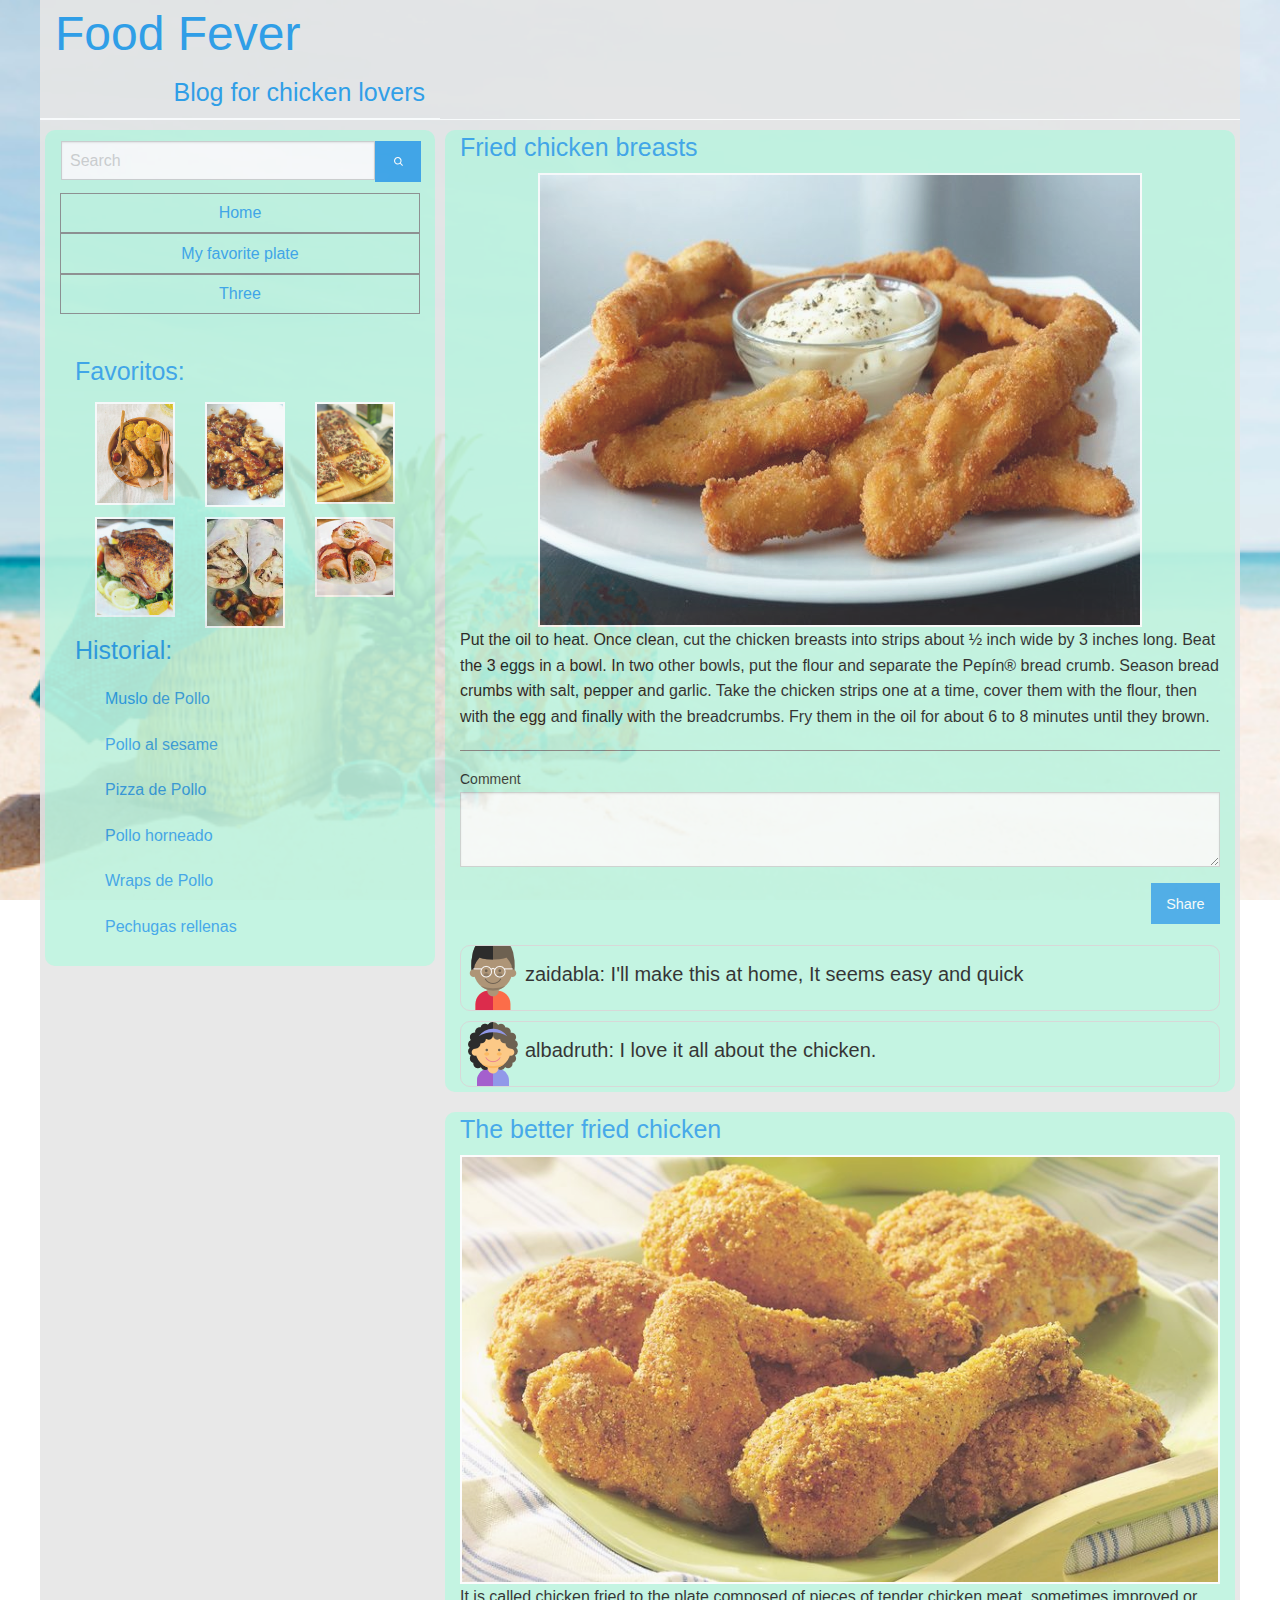
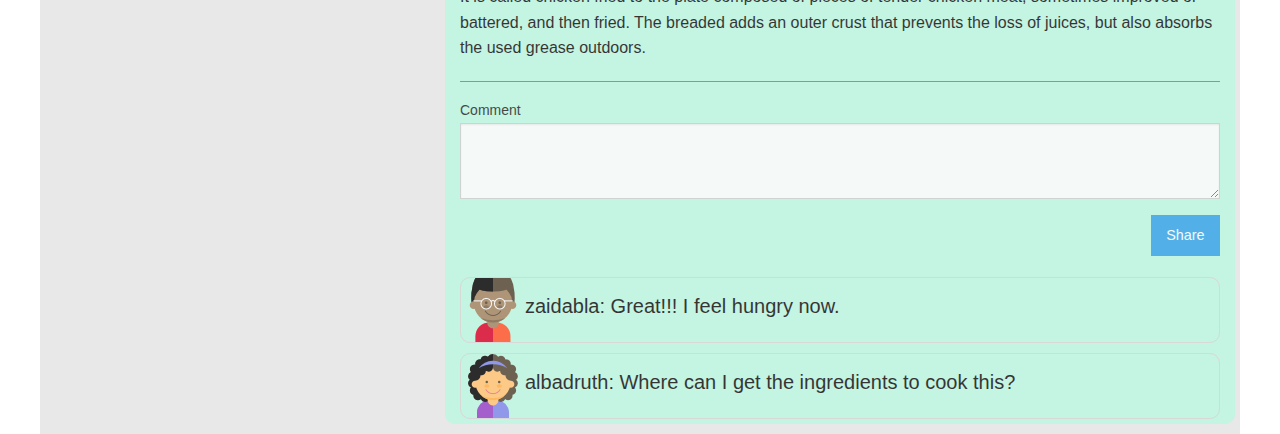
<file: Foundation - Blog Gastronomico/index.html>
<!doctype html>
<html class="no-js" lang="en" dir="ltr">
  <head>
    <meta charset="utf-8">
    <meta http-equiv="x-ua-compatible" content="ie=edge">
    <meta name="viewport" content="width=device-width, initial-scale=1.0">
    <title>Food Lover</title>
    <link rel="stylesheet" href="css/foundation.min.css">
    <link rel="stylesheet" href="css/app.css">

  <style>
    body{

      background:url(imagenes/blue.png) no-repeat center center fixed;
      -webkit-background-size:cover;
      -moz-background-size:cover;
      -o-background-size:cover;
      background-size: cover;

        }
  </style>
</head>

<body>

    <!-- HEADER CON EL NOMBRE Y EL ESLOGAN -->
    <header>
    <div class="row">
      <div class="medium-12 large-4 column hide-for-small-only">
          <h1>Food Fever</h1>
          <h4 class="float-right">Blog for chicken lovers</h4>

      </div>
    </div>
</header>

<!-- ROW QUE ABARCA EL ASIDE Y EL SECTION -->
    <div class="row">
      <!-- ASIDE DE 4 COLUMNAS -->

      <div class="medium-12 large-4 column">
      <aside class="lado hide-for-small-only">
        <div class="row">
                    <div class="medium-12 large-12 column" style="background-color: #BAF5DF" id="content">
        <!-- MENU VERTICAL-->
          <div class="menu">
            
            <div class="input-group searchbar">
              <input type="search" name="search" placeholder="Search" class="search-form">
  <div class="input-group-button">
    
    <button class="button search"><svg width="100" height="100" viewBox="0 0 100 100">
  <path fill="#FFF" fill-rule="evenodd" d="M42.117,12.246 C50.1209,12.246 57.797,15.4257 63.453,21.0858 C69.1132,26.742 72.2928,34.4178 72.2928,42.4218 C72.2928,50.4258 69.1131,58.1018 63.453,63.7578 C57.7968,69.418 50.121,72.5976 42.117,72.5976 C34.1131,72.5976 26.437,69.4179 20.781,63.7578 C15.1208,58.1016 11.9412,50.4258 11.9412,42.4218 C11.9412,34.4178 15.1209,26.7418 20.781,21.0858 C26.4372,15.4256 34.113,12.246 42.117,12.246 L42.117,12.246 Z M76.0828827,67.3362833 C82.3527829,58.7859894 85.2617455,48.0434678 83.9173,37.22271 C82.0618,22.28871 72.3743,9.47671 58.5153,3.61771 L58.51139,3.61771 C53.32389,1.41851 47.74139,0.28961 42.10539,0.29741 L42.117,0.305 C29.058,0.30891 16.742,6.3675 8.769001,16.707 C0.7924008,27.047 -1.933999,40.5 1.382301,53.129 C4.698701,65.758 13.6833,76.137 25.7103,81.223 L25.7103,81.22691 C39.5733,87.08631 55.5113,85.10191 67.5153,76.02771 C67.5852345,75.9748392 67.6549736,75.9217748 67.724517,75.8685177 L91.555,99.6990032 L100.0003,91.253703 L76.0828827,67.3362833 Z"/>
</svg>
</button>
  </div>
  
</div>
             <ul class="vertical menu">
                <li><a href="#">Home</a></li>
                <li><a href="#">My favorite plate</a></li>
                <li><a href="#">Three</a></li>
            </ul>
          </div>
        <!-- SECCION DE FAVORITOS -->
          <div class="medium-12 large-12 column" style="background-color: #BAF5DF">
            <h4>Favoritos: </h4>

              <div class="medium-4 large-4 column"><img src="imagenes/muslodepollo.jpg"></div>
              <div class="medium-4 large-4 column"><img src="imagenes/polloalsesame.jpg"></div>
              <div class="medium-4 large-4 column"><img src="imagenes/pizzadepollo.jpg"></div>
          </div>

          <div class="medium-12 large-12 column" style="background-color: #BAF5DF">
            <div class="medium-4 large-4 column"><img src="imagenes/pollohorneado.jpg"></div>
            <div class="medium-4 large-4 column"><img src="imagenes/wrapsdepollo.jpg"></div>
            <div class="medium-4 large-4 column"><img src="imagenes/pechugasrellena.jpg"></div>
          </div>

        <!-- SECCION DE HISTORIAL -->
          <div class="medium-12 large-12 column" style="background-color: #BAF5DF">
              <h4>Historial:</h4>
                <ul class="list-group">
                  <li class="list-group-item active">Muslo de Pollo</li>
                  <li class="list-group-item">Pollo al sesame</li>
                  <li class="list-group-item">Pizza de Pollo</li>
                  <li class="list-group-item active">Pollo horneado</li>
                  <li class="list-group-item">Wraps de Pollo</li>
                  <li class="list-group-item disabled">Pechugas rellenas</li>
                </ul>
            </div>
          </div>
          </div>
      </aside>
</div>
<!-- SECTION DE 8 COLUMNAS -->
<!-- Se necesitara un row anidado para separar los section -->
        <div class="large-8 column">
            <section>
               <!-- articulo 1 -->
              <article>
                <div class="row">
                    <div class="large-12 column" style="background-color: #BAF5DF" id="content">
                        <div> 
                           <h4>Fried chicken breasts</h4>
                      
                         <div class="articulos">
                        <img src="imagenes/pechurina.jpg" class="float-center">
                      </div>

                    <p>Put the oil to heat. Once clean, cut the chicken breasts into strips about ½ inch wide by 3 inches long. Beat the 3 eggs in a bowl. In two other bowls, put the flour and separate the Pepín® bread crumb. Season bread crumbs with salt, pepper and garlic. Take the chicken strips one at a time, cover them with the flour, then with the egg and finally with the breadcrumbs. Fry them in the oil for about 6 to 8 minutes until they brown.
                    </p>

                  </div>
                  <form class="comment-section-form">
                    <div class="comment-section-box">
                      <div class="row">
                        <div class="large-12 column" style="background-color: #BAF5DF">
                          <label>Comment
                            <textarea rows="2" type="text"></textarea>
                          </label>
                          <button type="button" class="button float-right">Share</button>
                        </div>
                      </div>
                    </div>
                  </form>
                  <div class="comment-section-container">
                    <div class="comment-section-author">
                      <img src="iconos/hombre.png" alt="">
                        <h5>zaidabla:     
                        I'll make this at home, It seems easy and quick 
                        </h5>  
                    </div>
                  </div>

                    <div class="comment-section-container">
                    <div class="comment-section-author">
                     <img src="iconos/mujer.png" alt="">
                        <h5>albadruth:     
                        I love it all about the chicken.
                        </h5>  
                    </div>
                  </div>
                </article> 
                <section>
               



               <!-- articulo 2 -->

            <section>
               <article>
                        <div class="row">
          <div class="large-12 column" style="background-color: #BAF5DF" id="content">
                  <div> 
                    <h4>The better fried chicken</h4>
                      
                      <div class="articulos">
                        <img src="imagenes/pollo frito.jpg" class="float-center">
                      </div>

                    <p>It is called chicken fried to the plate composed of pieces of tender chicken meat, sometimes improved or battered, and then fried. The breaded adds an outer crust that prevents the loss of juices, but also absorbs the used grease outdoors.
                    </p>
                  </div>

                  <form class="comment-section-form">
                    <div class="comment-section-box">
                      <div class="row">
                        <div class="large-12 column" style="background-color: #BAF5DF">
                          <label>Comment
                            <textarea rows="2" type="text"></textarea>
                          </label>
                          <button type="button" class="button float-right">Share</button>
                        </div>
                      </div>
                    </div>
                  </form>

                  <div class="comment-section-container">
                    <div class="comment-section-author">
                      <img src="iconos/hombre.png" alt="">
                        <h5>zaidabla:     
                        Great!!! I feel hungry now.  
                        </h5>  
                    </div>
                  </div>

                  <div class="comment-section-container">
                    <div class="comment-section-author">
                     <img src="iconos/mujer.png" alt="">
                        <h5>albadruth:     
                       Where can I get the ingredients to cook this? 
                        </h5>  
                    </div>
                  </div>
                  </div>
</div>
              </article>
           </section>

</div>



    <script src="js/vendor/jquery.js"></script>
    <script src="js/vendor/what-input.js"></script>
    <script src="js/vendor/foundation.js"></script>
    <script src="js/app.js"></script>

      </div>
  </body>
</html>
</file>
<file: Foundation - Blog Gastronomico/css/app.css>
#content
{
  border-radius: 10px;  
} 
.row{
  background-color: #e6e6e6; 
   opacity:0.90;

}

.searchbar {
  margin: 1px;
}

.search-field {
  width: 0;
  height: 40px;
  margin-left: 1rem;
  padding: 0;
  border-radius: 50px;
  border: none;
  
}

.expand-search {
  width: 80%;
  max-width: calc(50% - 3rem);
  border: 1px solid #c9c9c9;
  padding: .5rem;
}

svg {
  width: 15px;
  height: 9px;
}
h1, h4{
   color:  #2199e8;
}

header div{
  border-bottom: 1px solid white;

}

article{ 
  padding-top: 10px;
  padding-left: 5px;
  padding-right: 5px;
  padding-bottom: 10px;
}
.articulos img{
    border: solid 2px white;
}
p{
padding-bottom: 20px;
      border-bottom: 1px solid gray;
}
aside{
   padding-top: 10px;
  padding-left: 5px;
  padding-right: 5px

}

aside img{
  margin: 5px;
  border: solid 2px white;
}
.menu{
  padding-top: 10px;
  padding-bottom: 20px;
    text-align: center;


}
.menu li{
  border: 1px solid gray;

}
.menu li:hover, .menu li:focus {
  background-color: #e6e6e6;
}
.comment-section-container
{
      
    padding-top: 5px;
    padding-bottom: 5px;


}
.comment-section-author {
  display: -webkit-flex;
  display: -ms-flexbox;
  display: flex;
  -webkit-align-items: center;
  -ms-flex-align: center;
  align-items: center;
      border: 0.5px solid lightgray;
      border-radius: 10px;
}

.list-group {

  overflow: hidden;
  color: #2199e8;

}
.list-group-item {
  padding: 10px;
}
</file>
